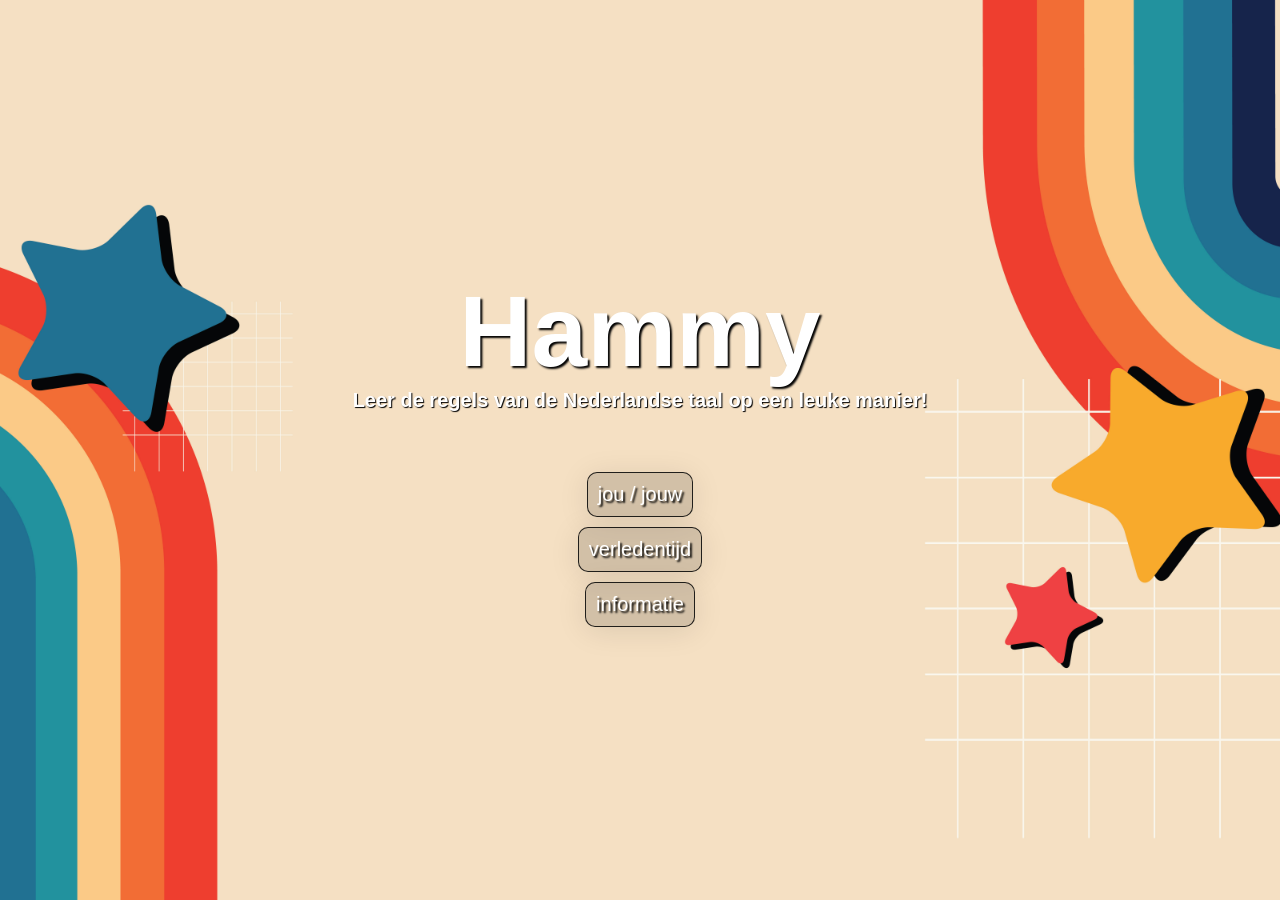
<file: HTML/index.html>
<!DOCTYPE html>
<html lang="nl">
<head>
    <meta charset="UTF-8">
    <meta name="viewport" content="width=device-width, initial-scale=1.0">
    <title>Hammy</title>
    <script src="../JavaScript/questions.js"></script>
    <script src="../JavaScript/functions.js"></script>
    <link rel="stylesheet" href="../Css/style.css">
</head>

<body>
    <div class="begin">
        <h1 id="Title">Hammy</h1>
        <h4 id="Subtitle">Leer de regels van de Nederlandse taal op een leuke manier!</h4>
        <div id="Start1_button">
            <button class="Button" onclick="startSpel1()">jou / jouw</button>
        </div>
        <div id="Start2_button">
            <button class="Button" onclick="startSpel2()">verledentijd</button>
        </div> 
        <div id="Informatie_button">
            <button class="Button" onclick="showInformatie()">informatie</button>
        </div>
        <div id="achtergrond"><img src="../Images/background_start.jpg" alt=" Achtergrond "></div>
    </div>

    <div class="informatie">
        <h1 id="Informatie">Informatie</h1>
        <div id="Informatie_container">
            <div id="column_left">
                <div id="uitleg_teks1">
                    <p><h2>verleden tijd</h2>
                        verwijder de -en van het werkwoord af
                        werken → werk
                        Kijk naar de laatste letter van de stam
                        Zit die in <b>'t kofschip</b> (t, k, f, s, c, h, p)? → -te
                        Niet? → -de
                            
                        Voorbeelden:
                        werk → werkte
                        fiets → fietste
                        speel → speelde
                        hoor → hoorde
                            
                        Let op:
                        leven → leefde (je hoort een v, dus -de)
                    </p>
                </div>
                <button class="Button" onclick="startSpel2()">start verledentijd</button>
            </div>
            <div id="column_right">
                <div id="uitleg_teks2">
                    <p><h2> jou vs jouw </h2>
                        = persoon (aan wie iets is)
                        Je kunt het vervangen door hem of haar
                        Voorbeeld: Ik zie jou.
                        jouw = bezit (van jou)
                        Je kunt het vervangen door mijn of zijn
                        Voorbeeld: Dat is jouw boek.
                        Snelle test:
                        
                        Kun je er "mijn" van maken? → jouw
                        Kun je er "mij" van maken? → jou
                        
                        Voorbeelden:
                        Dat is jouw fiets. (mijn fiets)
                        Ik help jou. (ik help hem)
                    </p>
                </div>
                <button class="Button" onclick="startSpel1()">start jou / jouw</button>
            </div>
        </div>
        <div id="Informatie_knoppen">
            <button class="Button" onclick="showBegin()">terug naar menu</button>
        </div>
    </div>
    
    <div id="countdown_scherm" class="countdown">
        <h1 id="aftel">3</h1>
    </div>

    <div class="spel1">
        <h1 id="tekst1"></h1>
        <h2 id="Vraag1">Wat moet er op de plaats van de puntjes staan?</h2>
            <div id="Antwoord_knoppen1">
                <button class="Game_Button" onclick="checkAnswer(0)">antwoord 1</button>
                <button class="Game_Button" onclick="checkAnswer(1)">antwoord 2</button>
            </div>
        <audio id="clickSound1" src="../Sounds/Correct.mp3"></audio>
        <audio id="clickSound2" src="../Sounds/Incorrect.mp3"></audio>
        <h2 id="gametimer">Tijd: 60s</h2>
        <div class="terug_knop" onclick="showBegin()">terug</div>
        <div class="progress-bar-continer">
            <div class="progress-bar" id="progress-bar"></div>
            <div class="progress-bar-text" id="progress-bar-text"></div>
        </div>
    </div>

    <div class="spel2">
        <h1 id="tekst2"></h1>
        <h2 id="Vraag2">Wat moet er op de plaats van de puntjes staan?</h2>
            <div id="Antwoord_knoppen2">
                <button class="Game_Button" onclick="checkAnswer(0)">antwoord 1</button>
                <button class="Game_Button" onclick="checkAnswer(1)">antwoord 2</button>
            </div>
        <audio id="clickSound1" src="../Sounds/Correct.mp3"></audio>
        <audio id="clickSound2" src="../Sounds/Incorrect.mp3"></audio>
        <h2 id="gametimer2">Tijd: 60s</h2>   
        <div class="terug_knop" onclick="showBegin()">terug</div>
        <div class="progress-bar-continer">
            <div class="progress-bar" id="progress-bar2"></div>
            <div class="progress-bar-text" id="progress-bar-text2"></div>
        </div>

    </div>

    <div class="eind">
        <h2 id="Eind_score"> eind score </h2>
        <div id="Begin_menu_knoppen">
            <button class="Button" onclick="showBegin()">terug naar menu</button>
            <button class="Button" onclick="showInformatie()">informatie</button>
        </div>
    </div>
</body>
</html>
</file>
<file: Css/style.css>
html, body{
    margin: 0;
    padding: 0;
    height: 100%;
    font-family: Arial, Helvetica, sans-serif;
}

.begin{
    position: absolute;
    display: flex;
    flex-direction: column;
    gap: 0;
    text-align: center;
    background-size: cover;
    width: 100%;
    min-height: 100vh;
    justify-content: center;
    align-items: center;
}

.begin #start1_button, .begin #start2_button{
    display: flex;
    gap: 20px;
    margin-top: 20px;
    margin: 20px;
}

.countdown{
    position: absolute;
    display: none;
    flex-direction: column;
    gap: 10px;
    text-align: center;
    background-size: cover;
    background-color: lightcoral;
    width: 100%;
    min-height: 100vh;
    justify-content: center;
    align-items: center;
}
.spel1, .spel2{
    position: absolute;
    display: none;
    flex-direction: column;
    gap: 10px;
    text-align: center;
    background-size: cover;
    background-color: lightcyan;
    width: 100%;
    min-height: 100vh;
    justify-content: center;
    align-items: center;
}


.eind{
    position: absolute;
    top: 0;
    left: 0;
    display: none;
    flex-direction: column;
    gap: 10px;
    background-size: cover;
    background-color: lightgoldenrodyellow;
    text-align: center;
    width: 100%;
    height: 100vh;
    min-height: 100vh;
    justify-content: center;
    align-items: center;
}

.informatie{
    position: absolute;
    display: none;
    flex-direction: column;
    gap: 10px;
    text-align: center;
    background-color: lightpink;
    background-size: cover;
    width: 100%;
    height: 100vh;
    justify-content: center;
    align-items: center;
    overflow: hidden;
}

.Button{
    color: white;
    text-shadow: 2px 2px 2px black;
    padding: 10px;
    margin-top: 10px;
    font-size: 20px;
    cursor: pointer;
    background: rgba(4, 4, 4, 0.14);
    border-radius: 10px;
    box-shadow: 0 4px 30px rgba(0, 0, 0, 0.1);
    backdrop-filter: blur(2.8px);
    -webkit-backdrop-filter: blur(2.8px);
    border: 1px solid rgba(4, 4, 4, 0.86);
}

.Game_Button{
    padding: 10px;
    font-size: 20px;
    background-color: rgb(197, 231, 231);
    color: black;
    border: none;
    border-radius: 5px;
    cursor: pointer;
    width: 200px;
}

.terug_knop{
    padding: 10px;
    font-size: 20px;
    background-color: rgb(197, 231, 231);
    color: black;
    border: none;
    border-radius: 5px;
    cursor: pointer;
    width: 100px;
    position: absolute;
    top: 10px;
    left: 10px;
}

#Title{
    font-size: 100px;
    color: white;   
    text-shadow: 2px 2px 2px black;
    margin: 0;
}

#Subtitle{
    font-size: 20px;
    color: white;   
    text-shadow: 1px 1px 1px black;
    margin: 0;
    margin-bottom: 50px;
}

#vraag1, #vraag2{
    font-size: 25px;
    color: white;
    text-shadow: 2px 2px 2px black;
}

#achtergrond img{
    position: absolute;
    width: 100%;
    height: 100%;
    object-fit: cover;
    z-index: -1;
    top: 0;
    left: 0;
}

#game_background{
    position: absolute;
    width: 100%;
    height: 100%;
    object-fit: cover;
    z-index: -10;
    top: 0;
    left: 0;
}

#eind_score{
    font-size: 30px;
    color: white;
    text-shadow: 2px 2px 2px black;
    position: relative;
    z-index: 1;
}

#Begin_menu_knoppen{
    position: relative;
    z-index: 1;
}

#gametimer, #gametimer2{
    position: absolute;
    top: 10px;
    right: 10px;
    font-size: 30px;
    color: white;
    text-shadow: 2px 2px 2px black;
    z-index: 1;
}

#aftel{
    font-size: 50px;
    color: white;;
    text-shadow: 2px 2px 2px black;
}

#Informatie{
    margin-top: 50px;
}

#Informatie_container{
    display: grid;
    grid-template-columns: 1fr 1fr;
    width: 100%;
    gap: 20px;
    justify-items: center;
    align-items: start;
    padding: 10px;
    max-width: 1200px;
    margin: 0 auto;
    flex: 1;
    overflow: hidden;
}

#content_container{
    display: grid;
    grid-template-columns: 1fr 1fr;
    width: 100%;
    gap: 30px;
    justify-items: center;
    align-items: start;
    padding: 20px;
    max-width: 1200px;
    margin: 0 auto;
}

#column_left, #column_right{
    display: flex;
    flex-direction: column;
    gap: 20px;
    align-items: center;
    width: 100%;
    max-width: 45%;
}

#uitleg_teks1, #uitleg_teks2{
    background: rgb(221, 137, 104);
    border: 2px solid black;
    padding: 15px;
    border-radius: 10px;
    font-size: 13px;
    line-height: 1.5;
    overflow-y: auto;
    width: 90%;
    max-width: 650px;
    min-height: 350px;
    text-align: center;
    word-wrap: break-word;
    white-space: pre-line;
    z-index: 1;
}

#Informatie_knoppen{
    display: flex;
    justify-content: center;
    width: 100%;
    margin-top: 5px;
    margin-bottom: 75px;
    z-index: 0;
}

.progress-bar-container {
  height: 80px;
  width: 100%;
  position: relative;
  display: flex;
  justify-content: center;
  align-items: center;
  background-color: #406086;
}

.progress-bar {
  background-color: #1b3e80;
  position: absolute;
  top: 0;
  bottom: 0;
  left: 0;
  width: 0%;
  transition: width 1s;
  transition-timing-function: linear;
  
}

.progress-bar-text {
  color: white;
  font-size: 24px;
  font-weight: 700;
  position: relative;
  z-index: 1;
}
</file>
